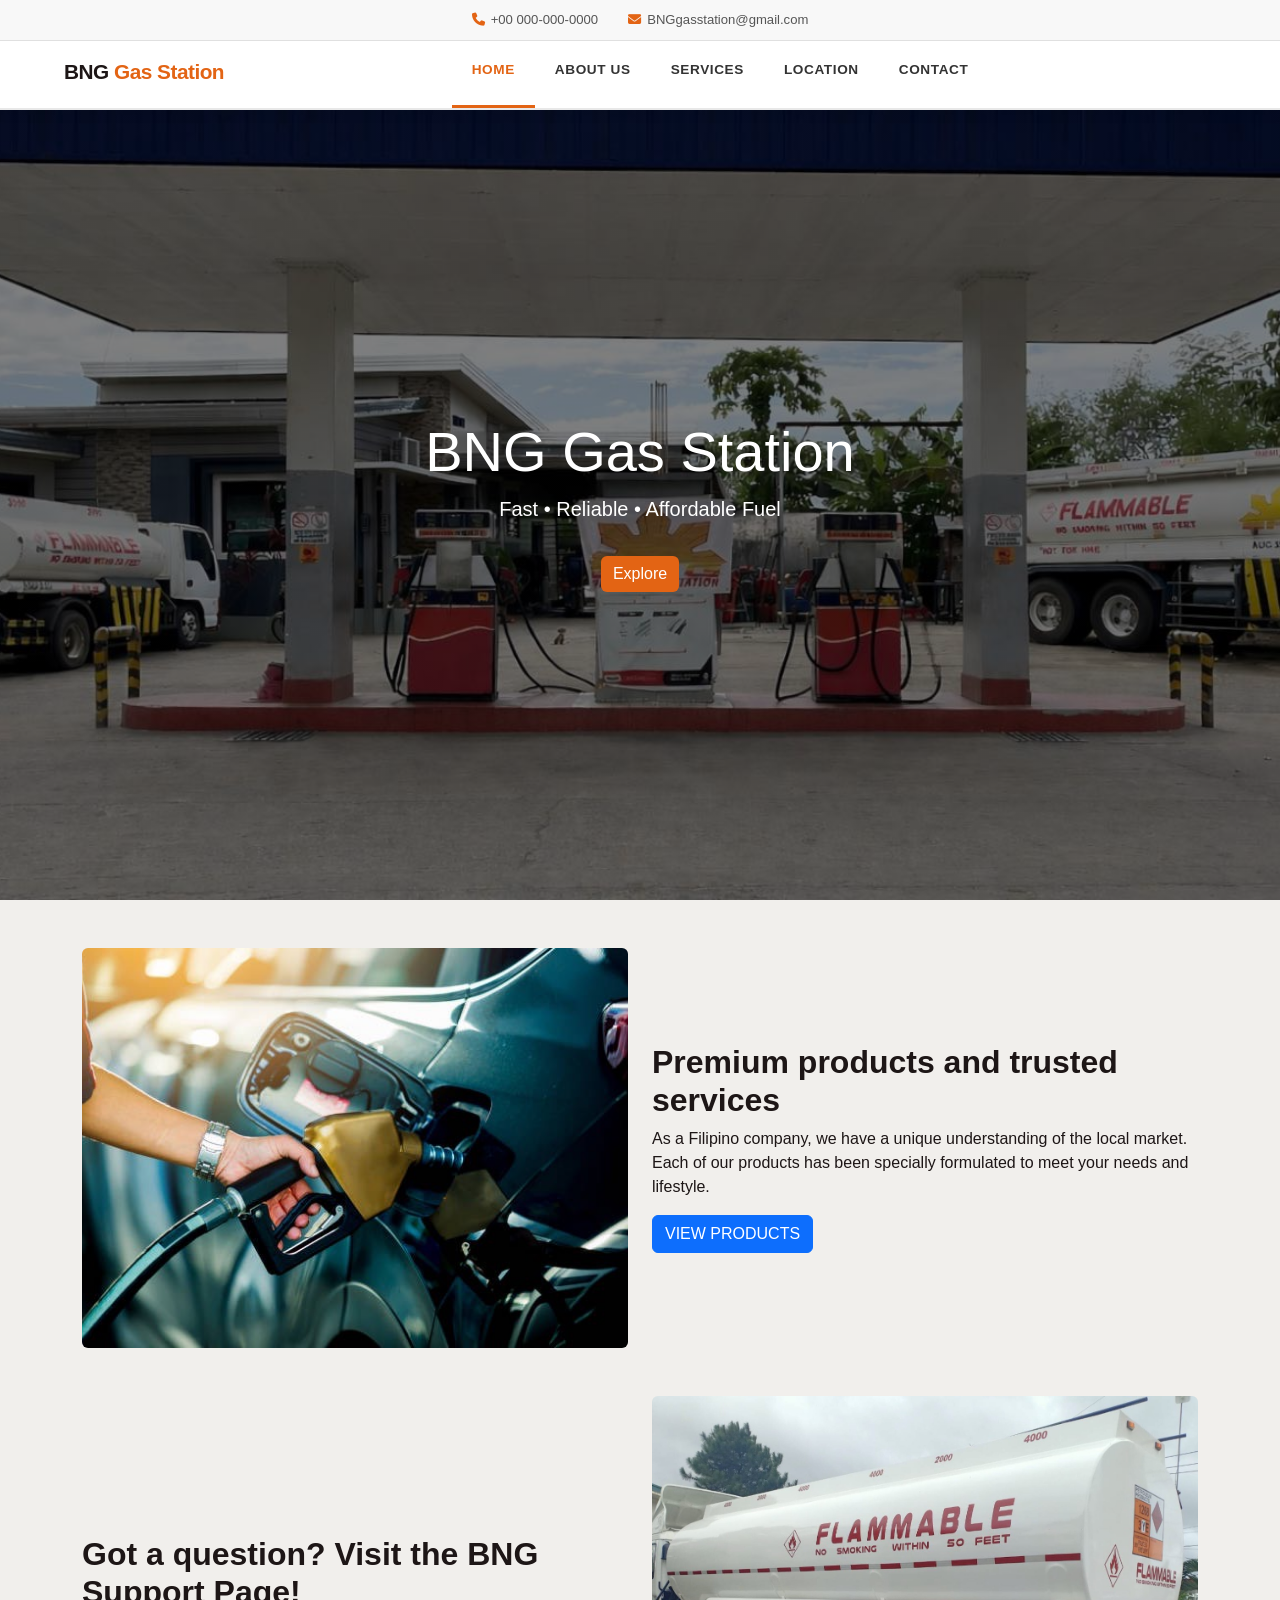
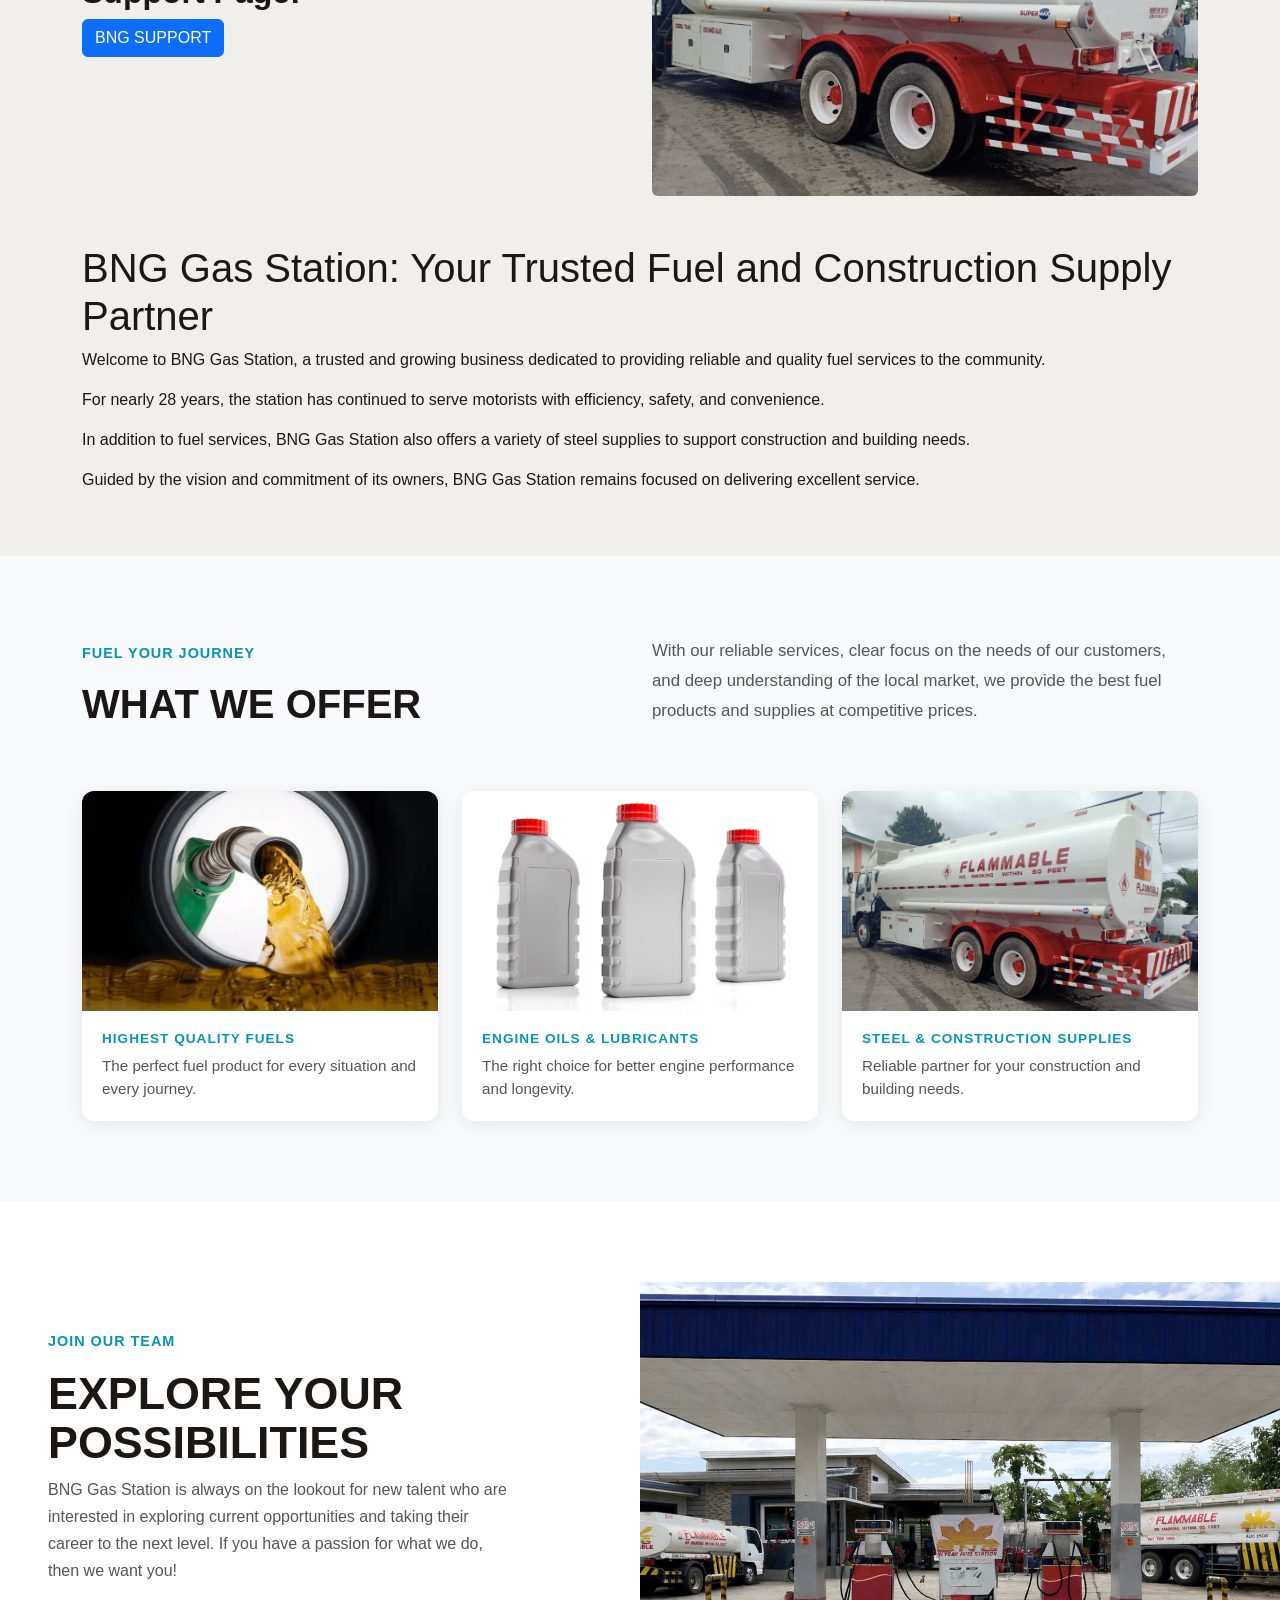
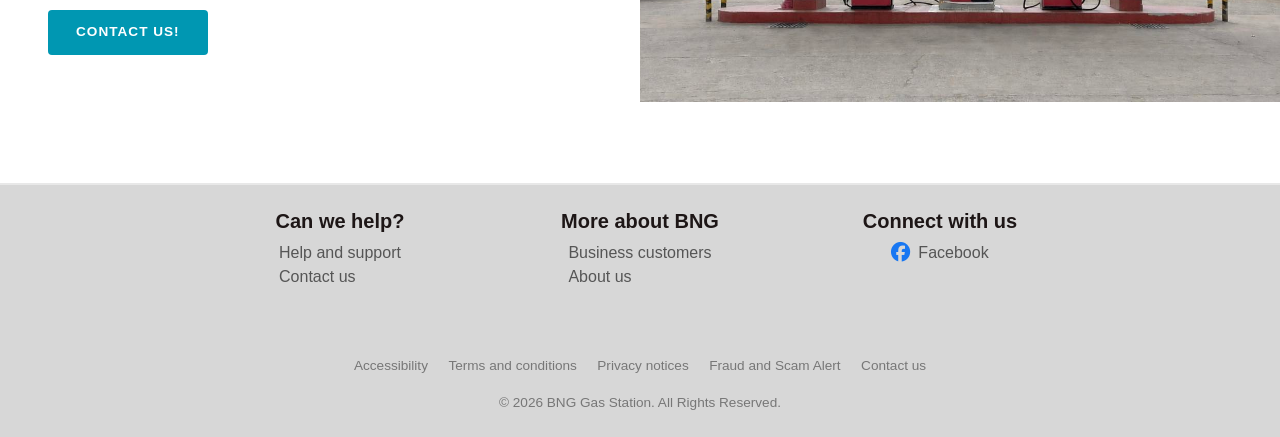
<file: index.html>
<!DOCTYPE html>
<html lang="en">
<head>
<meta charset="UTF-8">
<meta name="viewport" content="width=device-width, initial-scale=1">
<title>BNG Gas Station</title>
 
<link href="https://cdn.jsdelivr.net/npm/bootstrap@5.3.2/dist/css/bootstrap.min.css" rel="stylesheet">
<link rel="stylesheet" href="https://cdnjs.cloudflare.com/ajax/libs/font-awesome/6.5.0/css/all.min.css">
 
<style>
/* ================= GENERAL ================= */
body {
  background-color: #F1EFEC;
  font-family: 'Segoe UI', sans-serif;
  margin: 0;
  padding: 0;
  scroll-behavior: smooth;
  color: #1D1616;
}
 
/* ================= TOP BAR ================= */
.top-bar {
  background-color: #f8f8f8;
  border-bottom: 1px solid #e0e0e0;
  padding: 10px 0;
  font-size: 0.82rem;
  color: #555;
  position: fixed;
  top: 0;
  left: 0;
  width: 100%;
  z-index: 1100;
}
 
.top-bar a {
  color: #555;
  text-decoration: none;
}
 
.top-bar a:hover { color: #E36414; }
 
.top-bar-inner {
  display: flex;
  align-items: center;
  justify-content: center;
  gap: 30px;
  flex-wrap: wrap;
}
 
.top-bar-inner span,
.top-bar-inner a {
  display: inline-flex;
  align-items: center;
  gap: 6px;
}
 
.top-bar i { color: #E36414; }
 
/* ================= MAIN NAVBAR ================= */
.main-navbar {
  background-color: #ffffff;
  border-bottom: 2px solid #e8e8e8;
  box-shadow: 0 3px 12px rgba(0,0,0,0.08);
  position: fixed;
  top: 36px;
  left: 0;
  width: 100%;
  z-index: 1090;
}
 
.main-navbar .nav-container {
  display: flex;
  align-items: center;
  justify-content: space-between;
  min-height: 72px;
  max-width: 1200px;
  margin: 0 auto;
  padding: 0 24px;
}
 
.navbar-brand-custom {
  font-size: 1.3rem;
  font-weight: 800;
  color: #1D1616 !important;
  text-decoration: none;
  letter-spacing: -0.5px;
  white-space: nowrap;
  flex-shrink: 0;
}
 
.navbar-brand-custom span { color: #E36414; }
 
/* Nav links centered */
.main-nav {
  display: flex;
  align-items: center;
  justify-content: center;
  list-style: none;
  margin: 0;
  padding: 0;
  flex: 1;
  gap: 0;
}
 
.main-nav li a {
  display: block;
  padding: 24px 20px;
  font-size: 0.85rem;
  font-weight: 700;
  letter-spacing: 0.6px;
  text-transform: uppercase;
  color: #333;
  text-decoration: none;
  border-bottom: 3px solid transparent;
  transition: color 0.2s, border-color 0.2s;
}
 
.main-nav li a:hover,
.main-nav li a.active {
  color: #E36414;
  border-bottom-color: #E36414;
}
 
/* Mobile toggle */
.mobile-toggle {
  display: none;
  background: none;
  border: 1px solid #ccc;
  border-radius: 4px;
  font-size: 1.2rem;
  color: #333;
  cursor: pointer;
  padding: 6px 10px;
}
 
@media (max-width: 991px) {
  .top-bar-inner { gap: 14px; font-size: 0.75rem; }
  .mobile-toggle { display: block; }
  .main-nav {
    display: none;
    flex-direction: column;
    width: 100%;
    background: #fff;
    border-top: 1px solid #eee;
    padding: 8px 0;
  }
  .main-nav.open { display: flex; }
  .main-nav li a {
    padding: 12px 24px;
    border-bottom: none;
    border-left: 3px solid transparent;
    width: 100%;
  }
  .main-nav li a:hover,
  .main-nav li a.active {
    border-bottom: none;
    border-left-color: #E36414;
    background: #fff8f4;
  }
  .main-navbar .nav-container { flex-wrap: wrap; }
}
 
/* ================= HERO ================= */
.hero {
  height: 100vh;
  display: flex;
  align-items: center;
  text-align: center;
  color: white;
  background: linear-gradient(rgba(0,0,0,0.5), rgba(0,0,0,0.5)),
              url('images/2.jpg') no-repeat center/cover;
  padding-top: 110px;
}
 
/* ================= BUTTON ================= */
.btn-custom {
  background-color: #E36414;
  color: white;
  border: none;
}
.btn-custom:hover { background-color: #c94f0f; color: white; }
 
/* ================= IMAGE STYLE ================= */
.custom-img {
  width: 100%;
  height: 400px;
  object-fit: cover;
  border-radius: 10px;
}
 
/* ================= SCROLL ANIMATION ================= */
.scroll-animate {
  opacity: 0;
  transform: translateY(50px);
  transition: all 0.8s ease;
}
.scroll-animate.show { opacity: 1; transform: translateY(0); }
 
/* ================= WHAT WE OFFER ================= */
.what-we-offer { background: #f8f9fa; padding: 80px 0; }
.what-we-offer .section-tag {
  color: #0097b2;
  font-weight: 600;
  font-size: 0.9rem;
  text-transform: uppercase;
  letter-spacing: 1px;
}
.what-we-offer h2 { font-size: 2.5rem; font-weight: 800; color: #1D1616; }
 
.offer-card {
  background: #fff;
  border-radius: 12px;
  overflow: hidden;
  box-shadow: 0 4px 20px rgba(0,0,0,0.08);
  transition: transform 0.3s ease, box-shadow 0.3s ease;
  height: 100%;
}
.offer-card:hover { transform: translateY(-8px); box-shadow: 0 12px 32px rgba(0,0,0,0.15); }
.offer-card img { width: 100%; height: 220px; object-fit: cover; }
.offer-card-body { padding: 20px; }
.offer-card-body h5 {
  color: #0097b2;
  font-weight: 700;
  font-size: 0.85rem;
  text-transform: uppercase;
  letter-spacing: 1px;
  margin-bottom: 8px;
}
.offer-card-body p { color: #555; font-size: 0.95rem; margin: 0; }
 
/* ================= JOIN OUR TEAM ================= */
.join-team { background: #ffffff; padding: 80px 0; }
.join-team .section-tag {
  color: #0097b2;
  font-weight: 600;
  font-size: 0.9rem;
  text-transform: uppercase;
  letter-spacing: 1px;
}
.join-team h2 { font-size: 2.8rem; font-weight: 800; color: #1D1616; line-height: 1.1; }
.join-team p { color: #555; font-size: 1rem; line-height: 1.7; max-width: 460px; }
.btn-learn-more {
  display: inline-block;
  background: #0097b2;
  color: #fff;
  padding: 12px 28px;
  border-radius: 4px;
  text-decoration: none;
  font-weight: 600;
  font-size: 0.85rem;
  letter-spacing: 1px;
  text-transform: uppercase;
  transition: background 0.3s;
  margin-top: 10px;
}
.btn-learn-more:hover { background: #007a90; color: #fff; }
.join-team-img { width: 100%; height: 420px; object-fit: cover; object-position: top; }
 
/* ================= FOOTER ================= */
.footer-section {
  background-color: #D7D7D7;
  color: #1D1616;
  padding: 40px 0;
  border-top: 2px solid #e8e8e8;
}
.footer-section h5 { color: #1D1616; font-weight: 700; }
.footer-section a { color: #555; text-decoration: none; }
.footer-section a:hover { color: #E36414; }
.footer-bottom a { color: #777; font-size: 0.85rem; }
.footer-bottom a:hover { color: #E36414; }
.footer-section p.copyright { color: #777; font-size: 0.85rem; }
 
.facebook-link { display: inline-flex; align-items: center; gap: 8px; transition: color 0.3s; }
.facebook-link i { font-size: 1.2rem; color: #1877F2; }
.facebook-link:hover i { color: #4196ff; }
</style>
 
</head>
<body>
 
<!-- TOP BAR -->
<div class="top-bar">
  <div class="container">
    <div class="top-bar-inner">
      <a href="tel:+000000000"><i class="fa fa-phone"></i> +00 000-000-0000</a>
      <a href="mailto:BNGgasstation@gmail.com"><i class="fa fa-envelope"></i> BNGgasstation@gmail.com</a>

    </div>
  </div>
</div>
 
<!-- MAIN NAVBAR -->
<nav class="main-navbar">
  <div class="nav-container">
    <a class="navbar-brand-custom" href="index.html">BNG <span>Gas Station</span></a>
 
    <button class="mobile-toggle" id="mobileToggle" aria-label="Toggle menu">
      <i class="fa fa-bars"></i>
    </button>
 
    <ul class="main-nav" id="mainNav">
      <li><a href="index.html" class="active">Home</a></li>
      <li><a href="prices.html">About Us</a></li>
      <li><a href="services.html">Services</a></li>
      <li><a href="location.html">Location</a></li>
      <li><a href="contact.html">Contact</a></li>
    </ul>
  </div>
</nav>
 
<!-- HERO -->
<section class="hero" id="home">
  <div class="container">
    <h1 class="display-4">BNG Gas Station</h1>
    <p class="lead">Fast • Reliable • Affordable Fuel</p>
    <a href="#history" class="btn btn-custom mt-3">Explore</a>
  </div>
</section>
 
<!-- HISTORY -->
<section id="history" class="py-5">
  <div class="container">
 
    <div class="row align-items-center mb-5">
      <div class="col-md-6 mb-4 mb-md-0">
        <img src="images/1.jpg" class="img-fluid rounded custom-img scroll-animate">
      </div>
      <div class="col-md-6 scroll-animate">
        <h2 class="fw-bold">Premium products and trusted services</h2>
        <p>As a Filipino company, we have a unique understanding of the local market. Each of our products has been specially formulated to meet your needs and lifestyle.</p>
        <a href="services.html" class="btn btn-primary">VIEW PRODUCTS</a>
      </div>
    </div>
 
    <div class="row align-items-center mb-5">
      <div class="col-md-6 scroll-animate">
        <h2 class="fw-bold">Got a question? Visit the BNG Support Page!</h2>
        <a href="contact.html" class="btn btn-primary">BNG SUPPORT</a>
      </div>
      <div class="col-md-6 mt-4 mt-md-0">
        <img src="images/3.jpg" class="img-fluid rounded custom-img scroll-animate">
      </div>
    </div>
 
    <div class="scroll-animate">
      <h1>BNG Gas Station: Your Trusted Fuel and Construction Supply Partner</h1>
      <p>Welcome to BNG Gas Station, a trusted and growing business dedicated to providing reliable and quality fuel services to the community.</p>
      <p>For nearly 28 years, the station has continued to serve motorists with efficiency, safety, and convenience.</p>
      <p>In addition to fuel services, BNG Gas Station also offers a variety of steel supplies to support construction and building needs.</p>
      <p>Guided by the vision and commitment of its owners, BNG Gas Station remains focused on delivering excellent service.</p>
    </div>
 
  </div>
</section>
 
<!-- WHAT WE OFFER -->
<section class="what-we-offer">
  <div class="container">
    <div class="row align-items-center mb-5">
      <div class="col-md-6 scroll-animate">
        <p class="section-tag">Fuel Your Journey</p>
        <h2>WHAT WE OFFER</h2>
      </div>
      <div class="col-md-6 scroll-animate">
        <p style="color:#555; font-size:1.05rem; line-height:1.8;">With our reliable services, clear focus on the needs of our customers, and deep understanding of the local market, we provide the best fuel products and supplies at competitive prices.</p>
      </div>
    </div>
    <div class="row g-4">
      <div class="col-md-4 scroll-animate">
        <div class="offer-card">
          <img src="images/11.png" alt="Highest Quality Fuels">
          <div class="offer-card-body">
            <h5>Highest Quality Fuels</h5>
            <p>The perfect fuel product for every situation and every journey.</p>
          </div>
        </div>
      </div>
      <div class="col-md-4 scroll-animate">
        <div class="offer-card">
          <img src="images/7.avif" alt="Engine Oils">
          <div class="offer-card-body">
            <h5>Engine Oils &amp; Lubricants</h5>
            <p>The right choice for better engine performance and longevity.</p>
          </div>
        </div>
      </div>
      <div class="col-md-4 scroll-animate">
        <div class="offer-card">
          <img src="images/3.jpg" alt="Steel and Construction">
          <div class="offer-card-body">
            <h5>Steel &amp; Construction Supplies</h5>
            <p>Reliable partner for your construction and building needs.</p>
          </div>
        </div>
      </div>
    </div>
  </div>
</section>
 
<!-- JOIN OUR TEAM -->
<section class="join-team">
  <div class="container-fluid px-0">
    <div class="row align-items-center g-0">
      <div class="col-md-6 px-5 py-5 scroll-animate">
        <p class="section-tag">Join Our Team</p>
        <h2>EXPLORE YOUR<br>POSSIBILITIES</h2>
        <p>BNG Gas Station is always on the lookout for new talent who are interested in exploring current opportunities and taking their career to the next level. If you have a passion for what we do, then we want you!</p>
        <a href="contact.html" class="btn-learn-more">CONTACT US!</a>
      </div>
      <div class="col-md-6 scroll-animate">
        <img src="images/2.jpg" alt="Join BNG Gas Station Team" class="join-team-img">
      </div>
    </div>
  </div>
</section>
 
<!-- FOOTER -->
<footer class="footer-section py-4">
  <div class="container" style="max-width:900px;">
    <div class="row justify-content-center text-center">
      <div class="col-md-3 col-6 mb-4 mx-auto">
        <h5>Can we help?</h5>
        <ul class="list-unstyled d-inline-block text-start">
          <li><a href="services.html">Help and support</a></li>
          <li><a href="contact.html">Contact us</a></li>
        </ul>
      </div>
      <div class="col-md-3 col-6 mb-4 mx-auto">
        <h5>More about BNG</h5>
        <ul class="list-unstyled d-inline-block text-start">
          <li><a href="#">Business customers</a></li>
          <li><a href="prices.html">About us</a></li>

        </ul>
      </div>
      <div class="col-md-3 col-6 mb-4 mx-auto">
        <h5>Connect with us</h5>
        <ul class="list-unstyled d-inline-block text-start">
          <li>
            <a href="https://www.facebook.com/YOUR_PAGE_HERE" target="_blank" class="facebook-link">
              <i class="fa-brands fa-facebook"></i> Facebook
            </a>
          </li>
        </ul>
      </div>
    </div>
    <div class="footer-bottom text-center mt-4">
      <a href="#" class="mx-2">Accessibility</a>
      <a href="#" class="mx-2">Terms and conditions</a>
      <a href="#" class="mx-2">Privacy notices</a>
      <a href="#" class="mx-2">Fraud and Scam Alert</a>
      <a href="contact.html" class="mx-2">Contact us</a>
    </div>
    <p class="text-center mt-3 mb-0 copyright">© 2026 BNG Gas Station. All Rights Reserved.</p>
  </div>
</footer>
 
<script>
  document.getElementById('mobileToggle').addEventListener('click', function () {
    document.getElementById('mainNav').classList.toggle('open');
    const icon = this.querySelector('i');
    icon.classList.toggle('fa-bars');
    icon.classList.toggle('fa-times');
  });
 
  const elements = document.querySelectorAll('.scroll-animate');
  function showOnScroll() {
    elements.forEach(el => {
      if (el.getBoundingClientRect().top < window.innerHeight - 100) {
        el.classList.add('show');
      }
    });
  }
  window.addEventListener('scroll', showOnScroll);
  window.addEventListener('load', showOnScroll);
</script>
<script src="https://cdn.jsdelivr.net/npm/bootstrap@5.3.2/dist/js/bootstrap.bundle.min.js"></script>
</body>
</html>
</file>
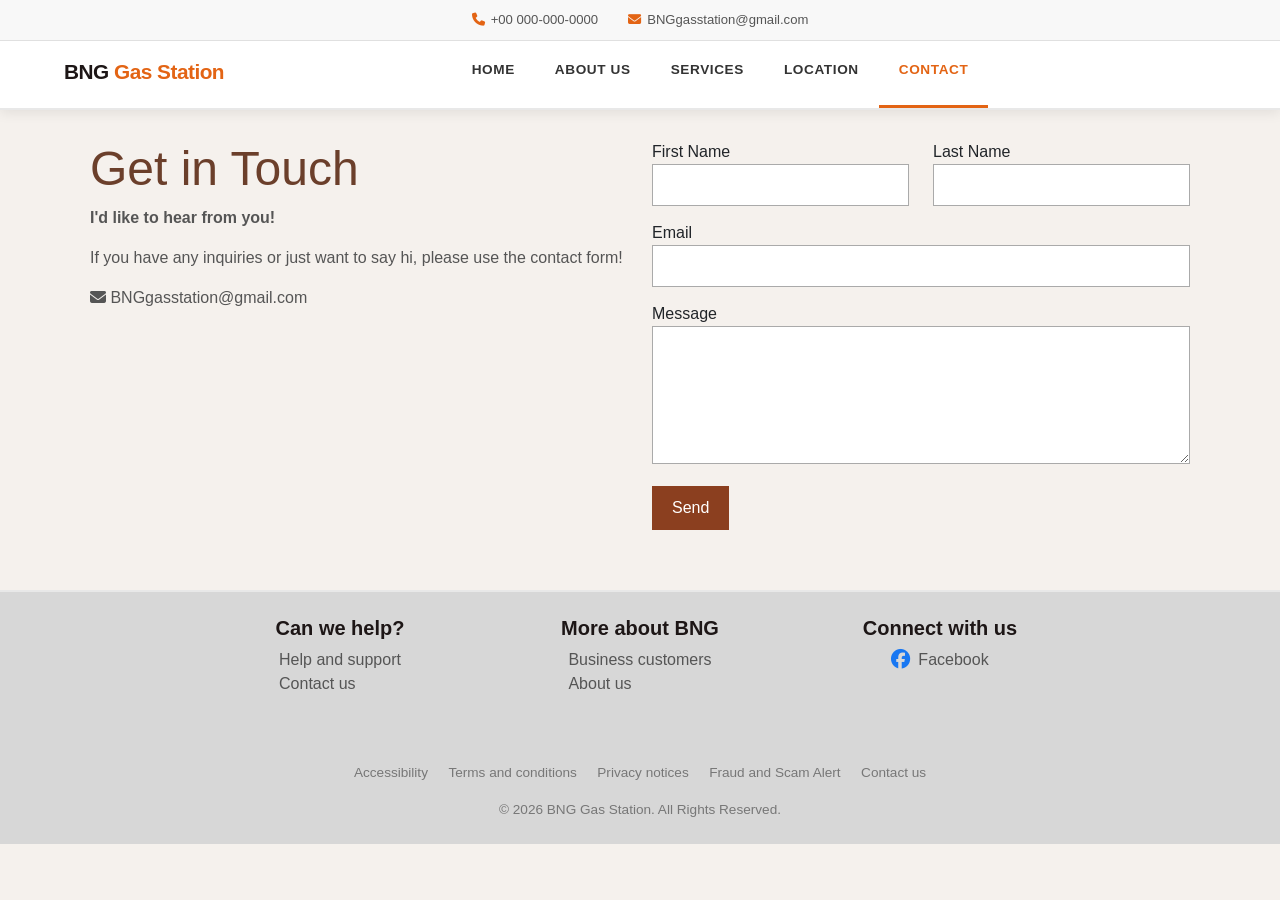
<file: contact.html>
<!DOCTYPE html>
<html lang="en">
<head>
  <meta charset="UTF-8">
  <meta name="viewport" content="width=device-width, initial-scale=1.0">
  <title>Contact Us - BNG</title>
 
  <link href="https://cdn.jsdelivr.net/npm/bootstrap@5.3.2/dist/css/bootstrap.min.css" rel="stylesheet">
  <link rel="stylesheet" href="https://cdnjs.cloudflare.com/ajax/libs/font-awesome/6.5.0/css/all.min.css">
 
  <style>
    body {
      background: #f5f1ed;
      font-family: Arial, sans-serif;
    }
 
    /* ================= TOP BAR ================= */
    .top-bar {
      background-color: #f8f8f8;
      border-bottom: 1px solid #e0e0e0;
      padding: 10px 0;
      font-size: 0.82rem;
      color: #555;
      position: fixed;
      top: 0; left: 0;
      width: 100%;
      z-index: 1100;
    }
    .top-bar a { color: #555; text-decoration: none; }
    .top-bar a:hover { color: #E36414; }
    .top-bar-inner {
      display: flex;
      align-items: center;
      justify-content: center;
      gap: 30px;
      flex-wrap: wrap;
    }
    .top-bar-inner span,
    .top-bar-inner a { display: inline-flex; align-items: center; gap: 6px; }
    .top-bar i { color: #E36414; }
 
    /* ================= MAIN NAVBAR ================= */
    .main-navbar {
      background-color: #ffffff;
      border-bottom: 2px solid #e8e8e8;
      box-shadow: 0 3px 12px rgba(0,0,0,0.08);
      position: fixed;
      top: 36px; left: 0;
      width: 100%;
      z-index: 1090;
    }
    .main-navbar .nav-container {
      display: flex;
      align-items: center;
      justify-content: space-between;
      min-height: 72px;
      max-width: 1200px;
      margin: 0 auto;
      padding: 0 24px;
    }
    .navbar-brand-custom {
      font-size: 1.3rem;
      font-weight: 800;
      color: #1D1616 !important;
      text-decoration: none;
      letter-spacing: -0.5px;
      white-space: nowrap;
      flex-shrink: 0;
    }
    .navbar-brand-custom span { color: #E36414; }
    .main-nav {
      display: flex;
      align-items: center;
      justify-content: center;
      list-style: none;
      margin: 0; padding: 0;
      flex: 1; gap: 0;
    }
    .main-nav li a {
      display: block;
      padding: 24px 20px;
      font-size: 0.85rem;
      font-weight: 700;
      letter-spacing: 0.6px;
      text-transform: uppercase;
      color: #333;
      text-decoration: none;
      border-bottom: 3px solid transparent;
      transition: color 0.2s, border-color 0.2s;
    }
    .main-nav li a:hover,
    .main-nav li a.active { color: #E36414; border-bottom-color: #E36414; }
    .mobile-toggle {
      display: none;
      background: none;
      border: 1px solid #ccc;
      border-radius: 4px;
      font-size: 1.2rem;
      color: #333;
      cursor: pointer;
      padding: 6px 10px;
    }
    @media (max-width: 991px) {
      .top-bar-inner { gap: 14px; font-size: 0.75rem; }
      .mobile-toggle { display: block; }
      .main-nav {
        display: none;
        flex-direction: column;
        width: 100%;
        background: #fff;
        border-top: 1px solid #eee;
        padding: 8px 0;
      }
      .main-nav.open { display: flex; }
      .main-nav li a {
        padding: 12px 24px;
        border-bottom: none;
        border-left: 3px solid transparent;
        width: 100%;
      }
      .main-nav li a:hover,
      .main-nav li a.active { border-bottom: none; border-left-color: #E36414; background: #fff8f4; }
      .main-navbar .nav-container { flex-wrap: wrap; }
    }
 
    .contact-section {
      padding: 140px 20px 60px;
    }
    .contact-title {
      font-size: 48px;
      color: #6b3f2b;
      font-weight: 500;
    }
    .contact-left p { color: #555; }
 
    input, textarea {
      width: 100%;
      border: 1px solid #aaa;
      padding: 8px;
      margin-bottom: 15px;
    }
    .btn-send {
      background: #8b3f1f;
      color: white;
      border: none;
      padding: 10px 20px;
      cursor: pointer;
    }
    .btn-send:hover { background: #6a2f15; }
 
    /* ================= FOOTER ================= */
    .footer-section {
      background-color: #D7D7D7;
      color: #1D1616;
      padding: 40px 0;
      border-top: 2px solid #e8e8e8;
    }
    .footer-section h5 { color: #1D1616; font-weight: 700; }
    .footer-section a { color: #555; text-decoration: none; }
    .footer-section a:hover { color: #E36414; }
    .footer-bottom a { color: #777; font-size: 0.85rem; }
    .footer-bottom a:hover { color: #E36414; }
    .footer-section p.copyright { color: #777; font-size: 0.85rem; }
    .facebook-link { display: inline-flex; align-items: center; gap: 8px; transition: color 0.3s; }
    .facebook-link i { font-size: 1.2rem; color: #1877F2; }
    .facebook-link:hover i { color: #4196ff; }
  </style>
</head>
<body>
 
<!-- TOP BAR -->
<div class="top-bar">
  <div class="container">
    <div class="top-bar-inner">
      <a href="tel:+000000000"><i class="fa fa-phone"></i> +00 000-000-0000</a>
      <a href="mailto:BNGgasstation@gmail.com"><i class="fa fa-envelope"></i> BNGgasstation@gmail.com</a>

    </div>
  </div>
</div>
 
<!-- MAIN NAVBAR -->
<nav class="main-navbar">
  <div class="nav-container">
    <a class="navbar-brand-custom" href="index.html">BNG <span>Gas Station</span></a>
    <button class="mobile-toggle" id="mobileToggle" aria-label="Toggle menu">
      <i class="fa fa-bars"></i>
    </button>
    <ul class="main-nav" id="mainNav">
      <li><a href="index.html">Home</a></li>
      <li><a href="prices.html">About Us</a></li>
      <li><a href="services.html">Services</a></li>
      <li><a href="location.html">Location</a></li>
      <li><a href="contact.html" class="active">Contact</a></li>
    </ul>
  </div>
</nav>
 
<section class="contact-section container">
  <div class="row">
    <div class="col-md-6 contact-left">
      <h1 class="contact-title">Get in Touch</h1>
      <p><strong>I'd like to hear from you!</strong></p>
      <p>If you have any inquiries or just want to say hi, please use the contact form!</p>
      <p><i class="fa fa-envelope"></i> BNGgasstation@gmail.com</p>
    </div>
    <div class="col-md-6">
      <form action="https://formsubmit.co/zzjohnlloyd30@gmail.com" method="POST"
            onsubmit="setTimeout(() => { window.location.href='thankyou.html'; }, 500);">
        <div class="row">
          <div class="col-md-6">
            <label>First Name</label>
            <input type="text" name="First Name" required>
          </div>
          <div class="col-md-6">
            <label>Last Name</label>
            <input type="text" name="Last Name" required>
          </div>
        </div>
        <label>Email</label>
        <input type="email" name="Email" required>
        <label>Message</label>
        <textarea name="Message" rows="5" required></textarea>
        <input type="hidden" name="_captcha" value="false">
        <input type="hidden" name="_subject" value="New Contact Form Message">
        <input type="hidden" name="_next" value="thankyou.html">
        <button type="submit" class="btn-send">Send</button>
      </form>
    </div>
  </div>
</section>
 
<!-- FOOTER -->
<footer class="footer-section py-4">
  <div class="container" style="max-width:900px;">
    <div class="row justify-content-center text-center">
      <div class="col-md-3 col-6 mb-4 mx-auto">
        <h5>Can we help?</h5>
        <ul class="list-unstyled d-inline-block text-start">
          <li><a href="services.html">Help and support</a></li>
          <li><a href="contact.html">Contact us</a></li>
        </ul>
      </div>
      <div class="col-md-3 col-6 mb-4 mx-auto">
        <h5>More about BNG</h5>
        <ul class="list-unstyled d-inline-block text-start">
          <li><a href="#">Business customers</a></li>
          <li><a href="prices.html">About us</a></li>

        </ul>
      </div>
      <div class="col-md-3 col-6 mb-4 mx-auto">
        <h5>Connect with us</h5>
        <ul class="list-unstyled d-inline-block text-start">
          <li>
            <a href="https://www.facebook.com/YOUR_PAGE_HERE" target="_blank" class="facebook-link">
              <i class="fa-brands fa-facebook"></i> Facebook
            </a>
          </li>
        </ul>
      </div>
    </div>
    <div class="footer-bottom text-center mt-4">
      <a href="#" class="mx-2">Accessibility</a>
      <a href="#" class="mx-2">Terms and conditions</a>
      <a href="#" class="mx-2">Privacy notices</a>
      <a href="#" class="mx-2">Fraud and Scam Alert</a>
      <a href="contact.html" class="mx-2">Contact us</a>
    </div>
    <p class="text-center mt-3 mb-0 copyright">© 2026 BNG Gas Station. All Rights Reserved.</p>
  </div>
</footer>
 
<script src="https://cdn.jsdelivr.net/npm/bootstrap@5.3.2/dist/js/bootstrap.bundle.min.js"></script>
<script>
  document.getElementById('mobileToggle').addEventListener('click', function () {
    document.getElementById('mainNav').classList.toggle('open');
    const icon = this.querySelector('i');
    icon.classList.toggle('fa-bars');
    icon.classList.toggle('fa-times');
  });
</script>
</body>
</html>
</file>
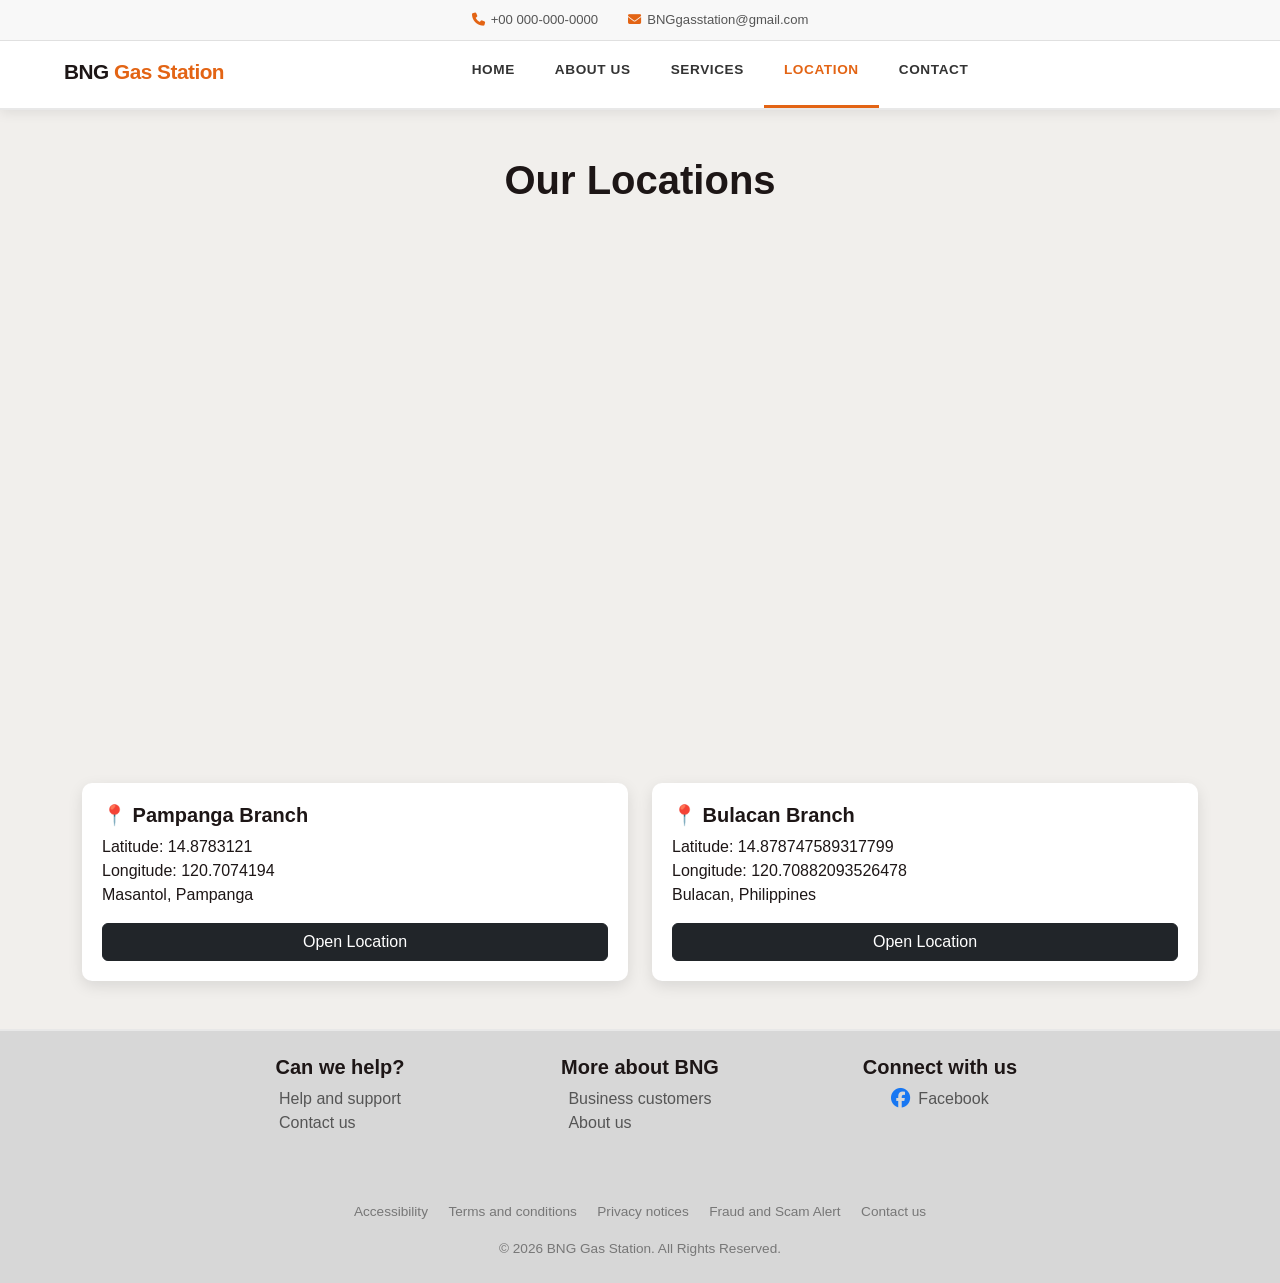
<file: location.html>
<!DOCTYPE html>
<html lang="en">
<head>
<meta charset="UTF-8">
<meta name="viewport" content="width=device-width, initial-scale=1">
<title>BNG Gas Station - Location</title>

<link href="https://cdn.jsdelivr.net/npm/bootstrap@5.3.2/dist/css/bootstrap.min.css" rel="stylesheet">
<link rel="stylesheet" href="https://cdnjs.cloudflare.com/ajax/libs/font-awesome/6.5.0/css/all.min.css">

<style>
/* ================= GENERAL ================= */
body {
  background-color: #F1EFEC;
  font-family: 'Segoe UI', sans-serif;
  margin: 0;
  padding: 0;
  color: #1D1616;
}

/* ================= TOP BAR ================= */
.top-bar {
  background-color: #f8f8f8;
  border-bottom: 1px solid #e0e0e0;
  padding: 10px 0;
  font-size: 0.82rem;
  color: #555;
  position: fixed;
  top: 0;
  left: 0;
  width: 100%;
  z-index: 1100;
}

.top-bar a {
  color: #555;
  text-decoration: none;
}

.top-bar a:hover { color: #E36414; }

.top-bar-inner {
  display: flex;
  align-items: center;
  justify-content: center;
  gap: 30px;
  flex-wrap: wrap;
}

.top-bar-inner span,
.top-bar-inner a {
  display: inline-flex;
  align-items: center;
  gap: 6px;
}

.top-bar i { color: #E36414; }

/* ================= MAIN NAVBAR ================= */
.main-navbar {
  background-color: #ffffff;
  border-bottom: 2px solid #e8e8e8;
  box-shadow: 0 3px 12px rgba(0,0,0,0.08);
  position: fixed;
  top: 36px;
  left: 0;
  width: 100%;
  z-index: 1090;
}

.main-navbar .nav-container {
  display: flex;
  align-items: center;
  justify-content: space-between;
  min-height: 72px;
  max-width: 1200px;
  margin: 0 auto;
  padding: 0 24px;
}

.navbar-brand-custom {
  font-size: 1.3rem;
  font-weight: 800;
  color: #1D1616 !important;
  text-decoration: none;
  letter-spacing: -0.5px;
  white-space: nowrap;
  flex-shrink: 0;
}

.navbar-brand-custom span { color: #E36414; }

/* Nav links centered */
.main-nav {
  display: flex;
  align-items: center;
  justify-content: center;
  list-style: none;
  margin: 0;
  padding: 0;
  flex: 1;
  gap: 0;
}

.main-nav li a {
  display: block;
  padding: 24px 20px;
  font-size: 0.85rem;
  font-weight: 700;
  letter-spacing: 0.6px;
  text-transform: uppercase;
  color: #333;
  text-decoration: none;
  border-bottom: 3px solid transparent;
  transition: color 0.2s, border-color 0.2s;
}

.main-nav li a:hover,
.main-nav li a.active {
  color: #E36414;
  border-bottom-color: #E36414;
}

/* Mobile toggle */
.mobile-toggle {
  display: none;
  background: none;
  border: 1px solid #ccc;
  border-radius: 4px;
  font-size: 1.2rem;
  color: #333;
  cursor: pointer;
  padding: 6px 10px;
}

@media (max-width: 991px) {
  .top-bar-inner { gap: 14px; font-size: 0.75rem; }
  .mobile-toggle { display: block; }
  .main-nav {
    display: none;
    flex-direction: column;
    width: 100%;
    background: #fff;
    border-top: 1px solid #eee;
    padding: 8px 0;
  }
  .main-nav.open { display: flex; }
  .main-nav li a {
    padding: 12px 24px;
    border-bottom: none;
    border-left: 3px solid transparent;
    width: 100%;
  }
  .main-nav li a:hover,
  .main-nav li a.active {
    border-bottom: none;
    border-left-color: #E36414;
    background: #fff8f4;
  }
  .main-navbar .nav-container { flex-wrap: wrap; }
}

/* ================= LOCATION CONTENT ================= */
.map-box iframe {
  width: 100%;
  height: 500px;
  border: 0;
  border-radius: 10px;
}

.card-box {
  background: white;
  padding: 20px;
  border-radius: 10px;
  box-shadow: 0 5px 15px rgba(0,0,0,0.1);
}

/* ================= FOOTER ================= */
.footer-section {
  background-color: #D7D7D7;
  color: #1D1616;
  padding: 40px 0;
  border-top: 2px solid #e8e8e8;
}
.footer-section h5 { color: #1D1616; font-weight: 700; }
.footer-section a { color: #555; text-decoration: none; }
.footer-section a:hover { color: #E36414; }
.footer-bottom a { color: #777; font-size: 0.85rem; }
.footer-bottom a:hover { color: #E36414; }
.footer-section p.copyright { color: #777; font-size: 0.85rem; }

.facebook-link { display: inline-flex; align-items: center; gap: 8px; transition: color 0.3s; }
.facebook-link i { font-size: 1.2rem; color: #1877F2; }
.facebook-link:hover i { color: #4196ff; }
</style>
</head>
<body>

<!-- TOP BAR -->
<div class="top-bar">
  <div class="container">
    <div class="top-bar-inner">
      <a href="tel:+000000000"><i class="fa fa-phone"></i> +00 000-000-0000</a>
      <a href="mailto:BNGgasstation@gmail.com"><i class="fa fa-envelope"></i> BNGgasstation@gmail.com</a>
    </div>
  </div>
</div>

<!-- MAIN NAVBAR -->
<nav class="main-navbar">
  <div class="nav-container">
    <a class="navbar-brand-custom" href="index.html">BNG <span>Gas Station</span></a>

    <button class="mobile-toggle" id="mobileToggle" aria-label="Toggle menu">
      <i class="fa fa-bars"></i>
    </button>

    <ul class="main-nav" id="mainNav">
      <li><a href="index.html">Home</a></li>
      <li><a href="prices.html">About Us</a></li>
      <li><a href="services.html">Services</a></li>
      <li><a href="location.html" class="active">Location</a></li>
      <li><a href="contact.html">Contact</a></li>
    </ul>
  </div>
</nav>

<!-- LOCATION -->
<section class="py-5" style="margin-top: 108px;">
  <div class="container">
    <h1 class="text-center fw-bold mb-4">Our Locations</h1>

    <!-- MAP -->
    <div class="map-box mb-5">
      <iframe
        src="https://maps.google.com/maps?q=14.87855,120.70812&z=17&output=embed">
      </iframe>
    </div>

    <!-- LOCATION INFO -->
    <div class="row g-4">

      <!-- PAMPANGA -->
      <div class="col-md-6">
        <div class="card-box">
          <h5 class="fw-bold">📍 Pampanga Branch</h5>
          <p>
            Latitude: 14.8783121<br>
            Longitude: 120.7074194<br>
            Masantol, Pampanga
          </p>
          <a href="https://maps.google.com/?q=14.8783121,120.7074194" target="_blank" class="btn btn-dark w-100">
            Open Location
          </a>
        </div>
      </div>

      <!-- BULACAN -->
      <div class="col-md-6">
        <div class="card-box">
          <h5 class="fw-bold">📍 Bulacan Branch</h5>
          <p>
            Latitude: 14.878747589317799<br>
            Longitude: 120.70882093526478<br>
            Bulacan, Philippines
          </p>
          <a href="https://maps.google.com/?q=14.878747589317799,120.70882093526478" target="_blank" class="btn btn-dark w-100">
            Open Location
          </a>
        </div>
      </div>

    </div>
  </div>
</section>

<!-- FOOTER -->
<footer class="footer-section py-4">
  <div class="container" style="max-width:900px;">
    <div class="row justify-content-center text-center">

      <div class="col-md-3 col-6 mb-4 mx-auto">
        <h5>Can we help?</h5>
        <ul class="list-unstyled d-inline-block text-start">
          <li><a href="services.html">Help and support</a></li>
          <li><a href="contact.html">Contact us</a></li>
        </ul>
      </div>

      <div class="col-md-3 col-6 mb-4 mx-auto">
        <h5>More about BNG</h5>
        <ul class="list-unstyled d-inline-block text-start">
          <li><a href="#">Business customers</a></li>
          <li><a href="prices.html">About us</a></li>
        </ul>
      </div>

      <div class="col-md-3 col-6 mb-4 mx-auto">
        <h5>Connect with us</h5>
        <ul class="list-unstyled d-inline-block text-start">
          <li>
            <a href="https://www.facebook.com/YOUR_PAGE_HERE" target="_blank" class="facebook-link">
              <i class="fa-brands fa-facebook"></i> Facebook
            </a>
          </li>
        </ul>
      </div>

    </div>

    <div class="footer-bottom text-center mt-4">
      <a href="#" class="mx-2">Accessibility</a>
      <a href="#" class="mx-2">Terms and conditions</a>
      <a href="#" class="mx-2">Privacy notices</a>
      <a href="#" class="mx-2">Fraud and Scam Alert</a>
      <a href="contact.html" class="mx-2">Contact us</a>
    </div>

    <p class="text-center mt-3 mb-0 copyright">© 2026 BNG Gas Station. All Rights Reserved.</p>
  </div>
</footer>

<script>
  document.getElementById('mobileToggle').addEventListener('click', function () {
    document.getElementById('mainNav').classList.toggle('open');
    const icon = this.querySelector('i');
    icon.classList.toggle('fa-bars');
    icon.classList.toggle('fa-times');
  });
</script>
<script src="https://cdn.jsdelivr.net/npm/bootstrap@5.3.2/dist/js/bootstrap.bundle.min.js"></script>
</body>
</html>
</file>
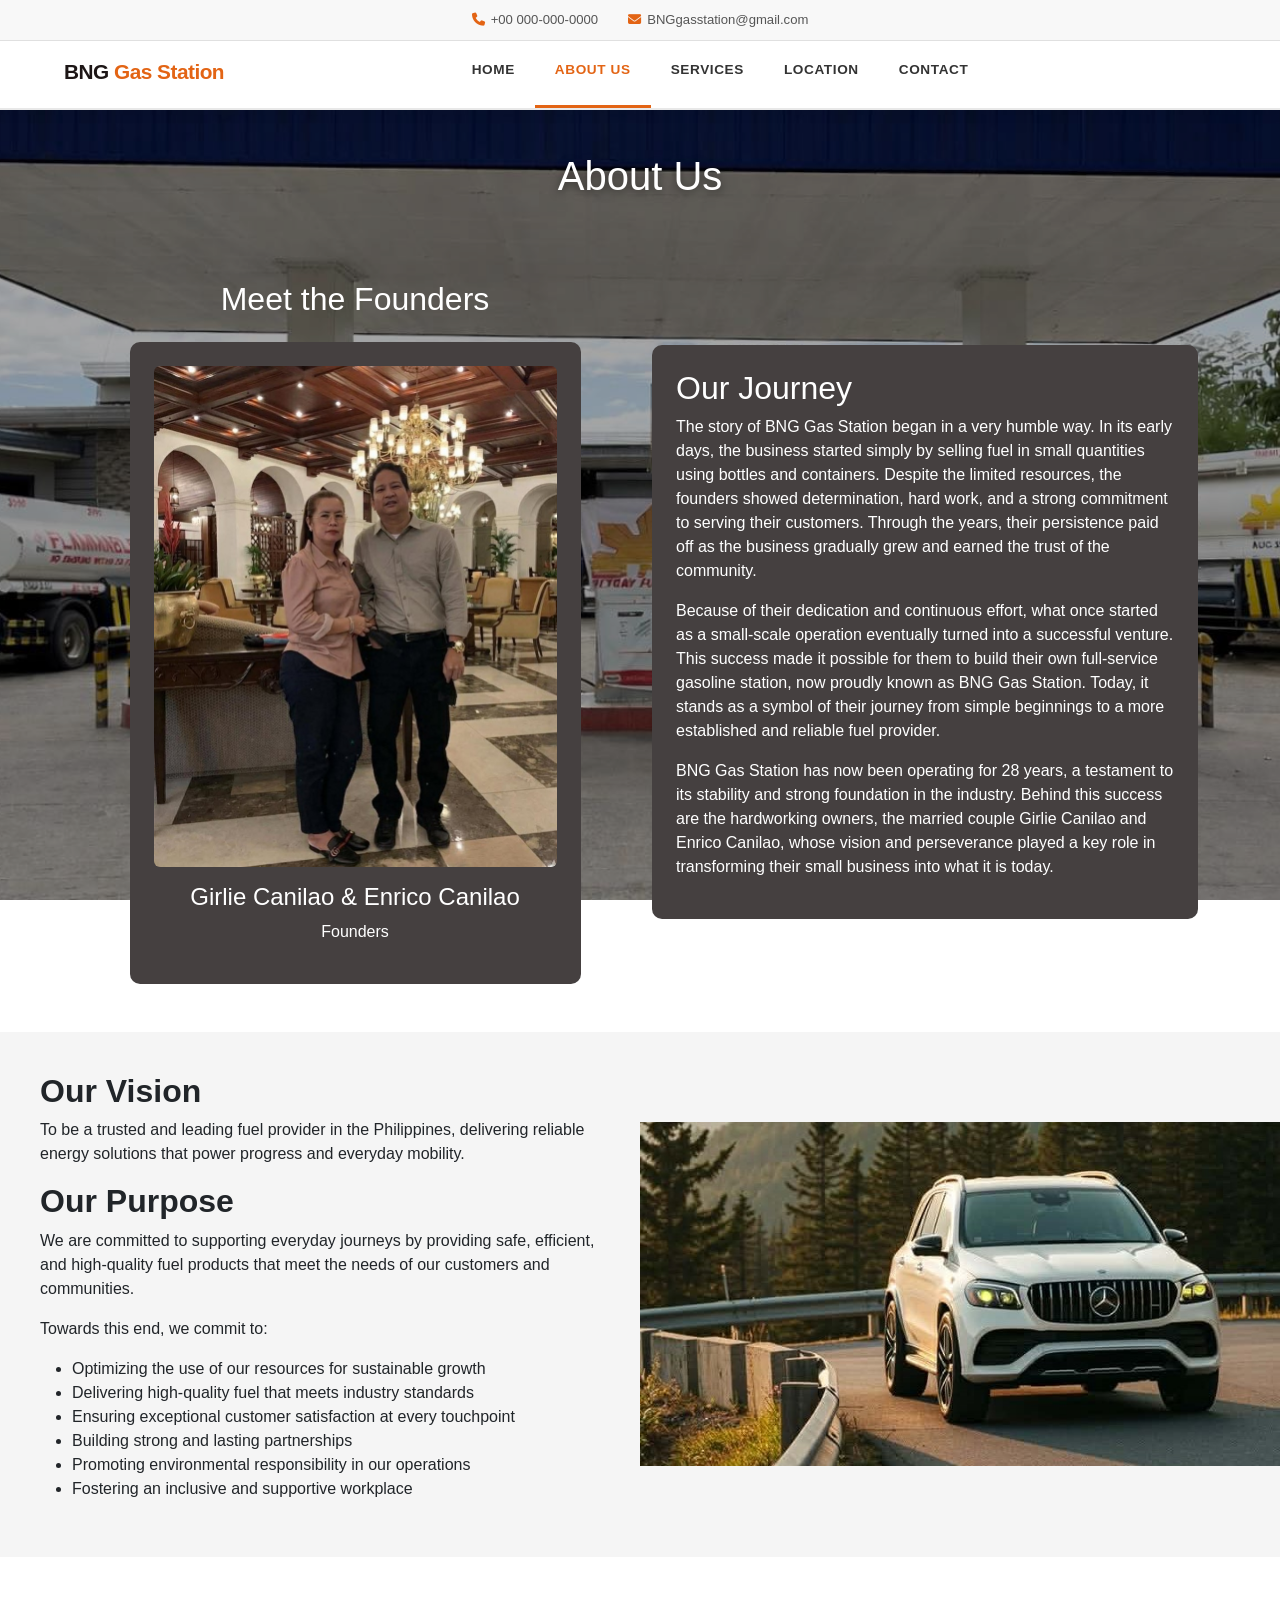
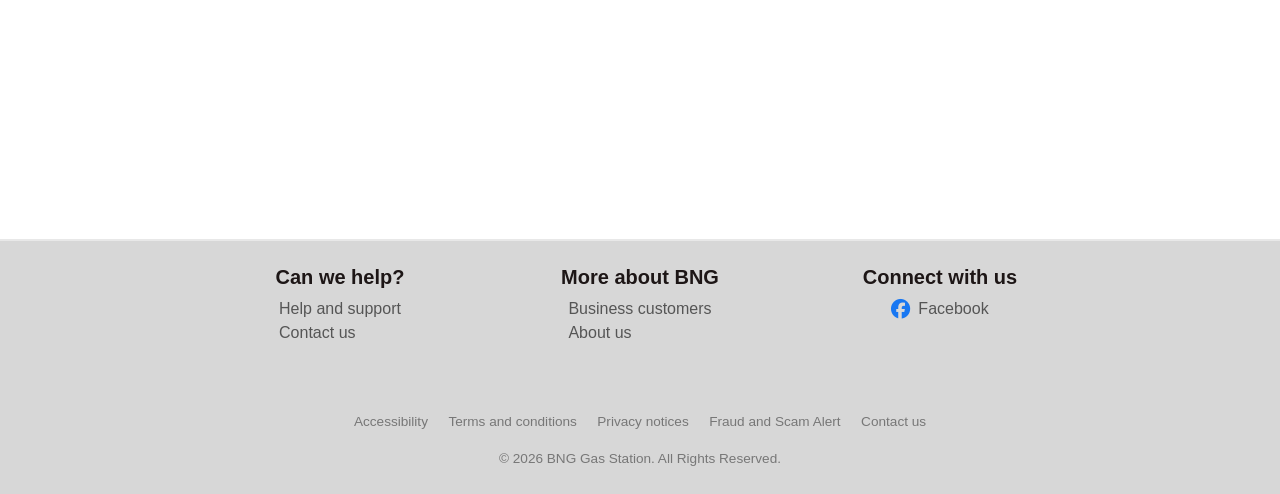
<file: prices.html>
<!DOCTYPE html>
<html lang="en">
<head>
<meta charset="UTF-8">
<meta name="viewport" content="width=device-width, initial-scale=1">
<title>BNG Gas Station - About Us</title>
 
<link href="https://cdn.jsdelivr.net/npm/bootstrap@5.3.2/dist/css/bootstrap.min.css" rel="stylesheet">
<link rel="stylesheet" href="https://cdnjs.cloudflare.com/ajax/libs/font-awesome/6.5.0/css/all.min.css">
 
<style>
body {
  background: url("images/2.jpg") no-repeat center center fixed;
  background-size: cover;
  font-family: 'Segoe UI', sans-serif;
}
body::before {
  content: "";
  position: fixed;
  top: 0; left: 0;
  width: 100%; height: 100%;
  background: rgba(0,0,0,0.35);
  z-index: -1;
}
 
/* ================= TOP BAR ================= */
.top-bar {
  background-color: #f8f8f8;
  border-bottom: 1px solid #e0e0e0;
  padding: 10px 0;
  font-size: 0.82rem;
  color: #555;
  position: fixed;
  top: 0; left: 0;
  width: 100%;
  z-index: 1100;
}
.top-bar a { color: #555; text-decoration: none; }
.top-bar a:hover { color: #E36414; }
.top-bar-inner {
  display: flex;
  align-items: center;
  justify-content: center;
  gap: 30px;
  flex-wrap: wrap;
}
.top-bar-inner span,
.top-bar-inner a { display: inline-flex; align-items: center; gap: 6px; }
.top-bar i { color: #E36414; }
 
/* ================= MAIN NAVBAR ================= */
.main-navbar {
  background-color: #ffffff;
  border-bottom: 2px solid #e8e8e8;
  box-shadow: 0 3px 12px rgba(0,0,0,0.08);
  position: fixed;
  top: 36px; left: 0;
  width: 100%;
  z-index: 1090;
}
.main-navbar .nav-container {
  display: flex;
  align-items: center;
  justify-content: space-between;
  min-height: 72px;
  max-width: 1200px;
  margin: 0 auto;
  padding: 0 24px;
}
.navbar-brand-custom {
  font-size: 1.3rem;
  font-weight: 800;
  color: #1D1616 !important;
  text-decoration: none;
  letter-spacing: -0.5px;
  white-space: nowrap;
  flex-shrink: 0;
}
.navbar-brand-custom span { color: #E36414; }
.main-nav {
  display: flex;
  align-items: center;
  justify-content: center;
  list-style: none;
  margin: 0; padding: 0;
  flex: 1; gap: 0;
}
.main-nav li a {
  display: block;
  padding: 24px 20px;
  font-size: 0.85rem;
  font-weight: 700;
  letter-spacing: 0.6px;
  text-transform: uppercase;
  color: #333;
  text-decoration: none;
  border-bottom: 3px solid transparent;
  transition: color 0.2s, border-color 0.2s;
}
.main-nav li a:hover,
.main-nav li a.active { color: #E36414; border-bottom-color: #E36414; }
.mobile-toggle {
  display: none;
  background: none;
  border: 1px solid #ccc;
  border-radius: 4px;
  font-size: 1.2rem;
  color: #333;
  cursor: pointer;
  padding: 6px 10px;
}
@media (max-width: 991px) {
  .top-bar-inner { gap: 14px; font-size: 0.75rem; }
  .mobile-toggle { display: block; }
  .main-nav {
    display: none;
    flex-direction: column;
    width: 100%;
    background: #fff;
    border-top: 1px solid #eee;
    padding: 8px 0;
  }
  .main-nav.open { display: flex; }
  .main-nav li a {
    padding: 12px 24px;
    border-bottom: none;
    border-left: 3px solid transparent;
    width: 100%;
  }
  .main-nav li a:hover,
  .main-nav li a.active { border-bottom: none; border-left-color: #E36414; background: #fff8f4; }
  .main-navbar .nav-container { flex-wrap: wrap; }
}
 
/* Scroll animation */
.slide-left { opacity: 0; transform: translateX(-50px); transition: all 1s ease-out; }
.slide-right { opacity: 0; transform: translateX(50px); transition: all 1s ease-out; }
.slide-left.visible, .slide-right.visible { opacity: 1; transform: translateX(0); }
 
/* Vision section */
.vision-section { background: #f5f5f5; }
.vision-text { padding: 40px; }
.vision-text h2 { font-weight: bold; }
 
/* Legacy banner */
.legacy-section {
  background: linear-gradient(rgba(0,0,0,0.5), rgba(0,0,0,0.5)), url("images/6.jpg") cover no-repeat;
  color: white;
  text-align: center;
  padding: 80px 30px;
}
.legacy-section p { font-size: 1.7rem; max-width: 900px; margin: auto; }
 
/* Page offset */
.page-offset { padding-top: 108px; }
 
/* ================= FOOTER ================= */
.footer-section {
  background-color: #D7D7D7;
  color: #1D1616;
  padding: 40px 0;
  border-top: 2px solid #e8e8e8;
}
.footer-section h5 { color: #1D1616; font-weight: 700; }
.footer-section a { color: #555; text-decoration: none; }
.footer-section a:hover { color: #E36414; }
.footer-bottom a { color: #777; font-size: 0.85rem; }
.footer-bottom a:hover { color: #E36414; }
.footer-section p.copyright { color: #777; font-size: 0.85rem; }
.facebook-link { display: inline-flex; align-items: center; gap: 8px; transition: color 0.3s; }
.facebook-link i { font-size: 1.2rem; color: #1877F2; }
.facebook-link:hover i { color: #4196ff; }
</style>
</head>
<body>
 
<!-- TOP BAR -->
<div class="top-bar">
  <div class="container">
    <div class="top-bar-inner">
      <a href="tel:+000000000"><i class="fa fa-phone"></i> +00 000-000-0000</a>
      <a href="mailto:BNGgasstation@gmail.com"><i class="fa fa-envelope"></i> BNGgasstation@gmail.com</a>

    </div>
  </div>
</div>
 
<!-- MAIN NAVBAR -->
<nav class="main-navbar">
  <div class="nav-container">
    <a class="navbar-brand-custom" href="index.html">BNG <span>Gas Station</span></a>
    <button class="mobile-toggle" id="mobileToggle" aria-label="Toggle menu">
      <i class="fa fa-bars"></i>
    </button>
    <ul class="main-nav" id="mainNav">
      <li><a href="index.html">Home</a></li>
      <li><a href="prices.html" class="active">About Us</a></li>
      <li><a href="services.html">Services</a></li>
      <li><a href="location.html">Location</a></li>
      <li><a href="contact.html">Contact</a></li>
    </ul>
  </div>
</nav>
 
<!-- PAGE OFFSET -->
<div class="page-offset"></div>
 
<!-- ABOUT HERO -->
<section class="text-center py-4">
  <h1 style="color:white; padding-top:20px; text-shadow: 0 2px 8px rgba(0,0,0,0.5);">About Us</h1>
</section>
 
<!-- STORY + FOUNDERS -->
<section class="py-5">
  <div class="container">
    <div class="row align-items-center">
      <div class="col-md-6 text-center slide-left">
        <h2 style="color:white;">Meet the Founders</h2>
        <div class="row justify-content-center mt-4">
          <div class="col-md-10 mx-auto">
            <div class="p-4" style="background-color:#454040; color:white; border-radius:10px;">
              <img src="images/owner.jpg" class="img-fluid rounded mb-3">
              <h4>Girlie Canilao & Enrico Canilao</h4>
              <p>Founders</p>
            </div>
          </div>
        </div>
      </div>
      <div class="col-md-6 slide-right">
        <div class="p-4" style="background-color:#454040; color:white; border-radius:10px;">
          <h2>Our Journey</h2>
          <p>The story of BNG Gas Station began in a very humble way. In its early days, the business started simply by selling fuel in small quantities using bottles and containers. Despite the limited resources, the founders showed determination, hard work, and a strong commitment to serving their customers. Through the years, their persistence paid off as the business gradually grew and earned the trust of the community.</p>
          <p>Because of their dedication and continuous effort, what once started as a small-scale operation eventually turned into a successful venture. This success made it possible for them to build their own full-service gasoline station, now proudly known as BNG Gas Station. Today, it stands as a symbol of their journey from simple beginnings to a more established and reliable fuel provider.</p>
          <p>BNG Gas Station has now been operating for 28 years, a testament to its stability and strong foundation in the industry. Behind this success are the hardworking owners, the married couple Girlie Canilao and Enrico Canilao, whose vision and perseverance played a key role in transforming their small business into what it is today.</p>
        </div>
      </div>
    </div>
  </div>
</section>
 
<!-- VISION & PURPOSE -->
<section class="vision-section">
  <div class="container-fluid">
    <div class="row align-items-center">
      <div class="col-md-6 vision-text">
        <h2>Our Vision</h2>
        <p>To be a trusted and leading fuel provider in the Philippines, delivering reliable energy solutions that power progress and everyday mobility.</p>
        <h2>Our Purpose</h2>
        <p>We are committed to supporting everyday journeys by providing safe, efficient, and high-quality fuel products that meet the needs of our customers and communities.</p>
        <p>Towards this end, we commit to:</p>
        <ul>
          <li>Optimizing the use of our resources for sustainable growth</li>
          <li>Delivering high-quality fuel that meets industry standards</li>
          <li>Ensuring exceptional customer satisfaction at every touchpoint</li>
          <li>Building strong and lasting partnerships</li>
          <li>Promoting environmental responsibility in our operations</li>
          <li>Fostering an inclusive and supportive workplace</li>
        </ul>
      </div>
      <div class="col-md-6 p-0">
        <img src="images/4.jpg" class="img-fluid w-100 h-100" style="object-fit:cover;">
      </div>
    </div>
  </div>
</section>
 
<!-- LEGACY BANNER -->
<section class="legacy-section">
  <p>For 28 years, our company has been a trusted partner in driving progress—continuously evolving, supporting community development, and improving the lives of countless Filipinos.</p>
</section>
 
<!-- FOOTER -->
<footer class="footer-section py-4">
  <div class="container" style="max-width:900px;">
    <div class="row justify-content-center text-center">
      <div class="col-md-3 col-6 mb-4 mx-auto">
        <h5>Can we help?</h5>
        <ul class="list-unstyled d-inline-block text-start">
          <li><a href="services.html">Help and support</a></li>
          <li><a href="contact.html">Contact us</a></li>
        </ul>
      </div>
      <div class="col-md-3 col-6 mb-4 mx-auto">
        <h5>More about BNG</h5>
        <ul class="list-unstyled d-inline-block text-start">
          <li><a href="#">Business customers</a></li>
          <li><a href="prices.html">About us</a></li>


        </ul>
      </div>
      <div class="col-md-3 col-6 mb-4 mx-auto">
        <h5>Connect with us</h5>
        <ul class="list-unstyled d-inline-block text-start">
          <li>
            <a href="https://www.facebook.com/YOUR_PAGE_HERE" target="_blank" class="facebook-link">
              <i class="fa-brands fa-facebook"></i> Facebook
            </a>
          </li>
        </ul>
      </div>
    </div>
    <div class="footer-bottom text-center mt-4">
      <a href="#" class="mx-2">Accessibility</a>
      <a href="#" class="mx-2">Terms and conditions</a>
      <a href="#" class="mx-2">Privacy notices</a>
      <a href="#" class="mx-2">Fraud and Scam Alert</a>
      <a href="contact.html" class="mx-2">Contact us</a>
    </div>
    <p class="text-center mt-3 mb-0 copyright">© 2026 BNG Gas Station. All Rights Reserved.</p>
  </div>
</footer>
 
<script src="https://cdn.jsdelivr.net/npm/bootstrap@5.3.2/dist/js/bootstrap.bundle.min.js"></script>
<script>
  document.getElementById('mobileToggle').addEventListener('click', function () {
    document.getElementById('mainNav').classList.toggle('open');
    const icon = this.querySelector('i');
    icon.classList.toggle('fa-bars');
    icon.classList.toggle('fa-times');
  });
  function revealOnScroll() {
    document.querySelectorAll('.slide-left, .slide-right').forEach(el => {
      if (el.getBoundingClientRect().top < window.innerHeight - 50) el.classList.add('visible');
    });
  }
  window.addEventListener('scroll', revealOnScroll);
  window.addEventListener('load', revealOnScroll);
</script>
</body>
</html>
</file>
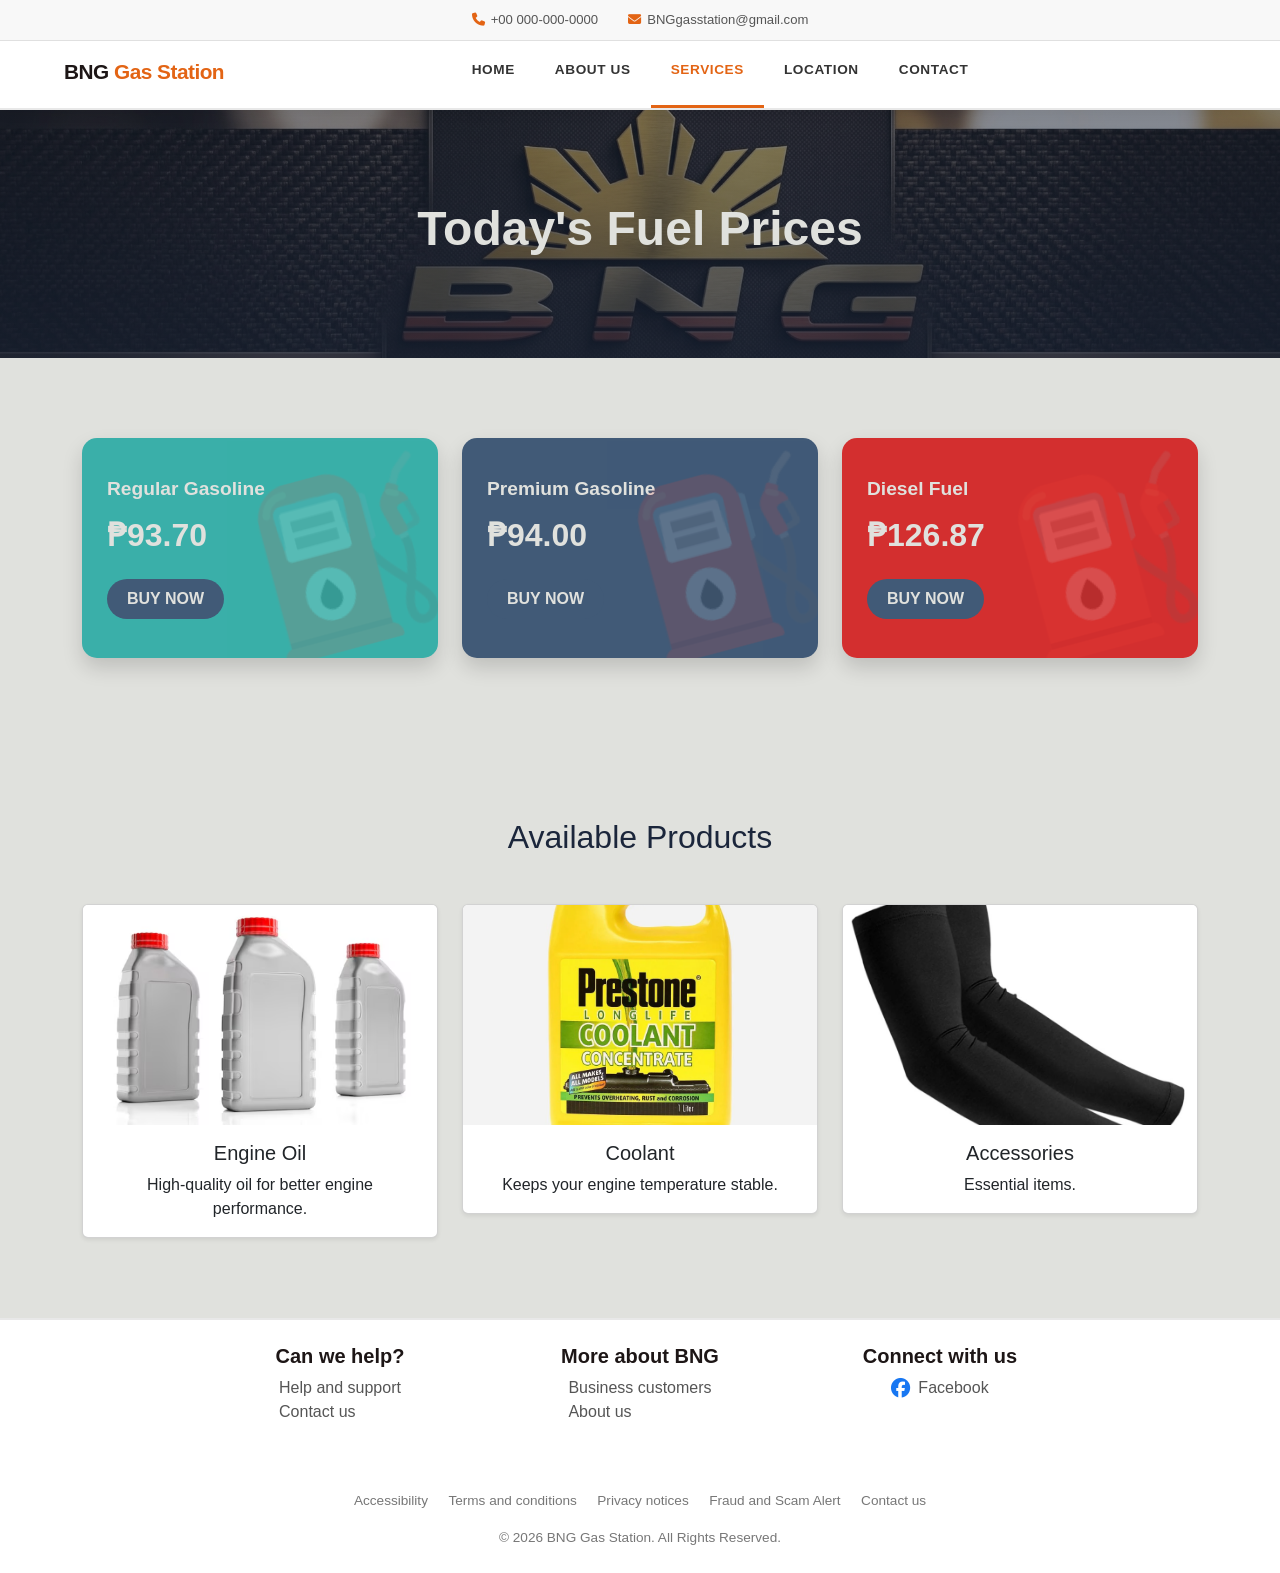
<file: services.html>
<!DOCTYPE html>
<html lang="en">
<head>
<meta charset="UTF-8">
<meta name="viewport" content="width=device-width, initial-scale=1">
<title>BNG Gas Station - Prices</title>
 
<link href="https://cdn.jsdelivr.net/npm/bootstrap@5.3.2/dist/css/bootstrap.min.css" rel="stylesheet">
<link rel="stylesheet" href="https://cdnjs.cloudflare.com/ajax/libs/font-awesome/6.5.0/css/all.min.css">
 
<style>
/* GENERAL */
body {
  background-color: #E0E1DD;
  font-family: 'Segoe UI', sans-serif;
  margin: 0; padding: 0;
  scroll-behavior: smooth;
  color: #1B263B;
}
 
/* ================= TOP BAR ================= */
.top-bar {
  background-color: #f8f8f8;
  border-bottom: 1px solid #e0e0e0;
  padding: 10px 0;
  font-size: 0.82rem;
  color: #555;
  position: fixed;
  top: 0; left: 0;
  width: 100%;
  z-index: 1100;
}
.top-bar a { color: #555; text-decoration: none; }
.top-bar a:hover { color: #E36414; }
.top-bar-inner {
  display: flex;
  align-items: center;
  justify-content: center;
  gap: 30px;
  flex-wrap: wrap;
}
.top-bar-inner span,
.top-bar-inner a { display: inline-flex; align-items: center; gap: 6px; }
.top-bar i { color: #E36414; }
 
/* ================= MAIN NAVBAR ================= */
.main-navbar {
  background-color: #ffffff;
  border-bottom: 2px solid #e8e8e8;
  box-shadow: 0 3px 12px rgba(0,0,0,0.08);
  position: fixed;
  top: 36px; left: 0;
  width: 100%;
  z-index: 1090;
}
.main-navbar .nav-container {
  display: flex;
  align-items: center;
  justify-content: space-between;
  min-height: 72px;
  max-width: 1200px;
  margin: 0 auto;
  padding: 0 24px;
}
.navbar-brand-custom {
  font-size: 1.3rem;
  font-weight: 800;
  color: #1D1616 !important;
  text-decoration: none;
  letter-spacing: -0.5px;
  white-space: nowrap;
  flex-shrink: 0;
}
.navbar-brand-custom span { color: #E36414; }
.main-nav {
  display: flex;
  align-items: center;
  justify-content: center;
  list-style: none;
  margin: 0; padding: 0;
  flex: 1; gap: 0;
}
.main-nav li a {
  display: block;
  padding: 24px 20px;
  font-size: 0.85rem;
  font-weight: 700;
  letter-spacing: 0.6px;
  text-transform: uppercase;
  color: #333;
  text-decoration: none;
  border-bottom: 3px solid transparent;
  transition: color 0.2s, border-color 0.2s;
}
.main-nav li a:hover,
.main-nav li a.active { color: #E36414; border-bottom-color: #E36414; }
.mobile-toggle {
  display: none;
  background: none;
  border: 1px solid #ccc;
  border-radius: 4px;
  font-size: 1.2rem;
  color: #333;
  cursor: pointer;
  padding: 6px 10px;
}
@media (max-width: 991px) {
  .top-bar-inner { gap: 14px; font-size: 0.75rem; }
  .mobile-toggle { display: block; }
  .main-nav {
    display: none;
    flex-direction: column;
    width: 100%;
    background: #fff;
    border-top: 1px solid #eee;
    padding: 8px 0;
  }
  .main-nav.open { display: flex; }
  .main-nav li a {
    padding: 12px 24px;
    border-bottom: none;
    border-left: 3px solid transparent;
    width: 100%;
  }
  .main-nav li a:hover,
  .main-nav li a.active { border-bottom: none; border-left-color: #E36414; background: #fff8f4; }
  .main-navbar .nav-container { flex-wrap: wrap; }
}
 
/* HERO */
.hero-small {
  height: 250px;
  background: linear-gradient(rgba(27,38,59,0.5), rgba(27,38,59,0.7)),
              url('images/header.png') center/cover no-repeat;
  display: flex;
  align-items: center;
  justify-content: center;
  text-align: center;
  color: #E0E1DD;
  margin-top: 108px;
}
.hero-small h1 { font-size: 3rem; font-weight: 700; }
 
/* SECTION */
.section { padding: 80px 20px; }
 
/* FUEL CARDS */
.fuel-card {
  border-radius: 15px;
  padding: 35px 25px;
  min-height: 220px;
  color: #E0E1DD;
  display: flex;
  flex-direction: column;
  justify-content: center;
  align-items: flex-start;
  position: relative;
  overflow: hidden;
  transition: all 0.3s ease;
  box-shadow: 0 10px 20px rgba(0,0,0,0.15);
}
.fuel-card:hover { transform: translateY(-10px); box-shadow: 0 15px 30px rgba(0,0,0,0.3); }
.fuel-card::after {
  content: "⛽";
  position: absolute;
  right: -10px; bottom: -20px;
  font-size: 160px;
  opacity: 0.15;
  transform: rotate(-15deg);
  pointer-events: none;
}
.card-regular { background-color: #3AAFA9; }
.card-premium { background-color: #415A77; }
.card-diesel  { background-color: #D32F2F; }
.fuel-card h2 { font-size: 1.2rem; font-weight: 600; margin-bottom: 10px; }
.fuel-card .price-text { font-size: 2rem; font-weight: 800; margin-bottom: 20px; }
.fuel-card .btn-buy {
  background-color: #415A77;
  border: none;
  color: #E0E1DD;
  border-radius: 50px;
  padding: 8px 20px;
  font-weight: 600;
  text-transform: uppercase;
  transition: 0.3s;
  text-decoration: none;
}
.fuel-card .btn-buy:hover { background-color: #1B263B; color: #E0E1DD; }
 
/* SLIDE-IN ANIMATION */
.slide-in-card {
  opacity: 0;
  transform: translateX(-80px);
  transition: opacity 0.6s ease, transform 0.6s ease;
}
.slide-in-card.visible { opacity: 1; transform: translateX(0); }
.slide-in-card:nth-child(1) { transition-delay: 0s; }
.slide-in-card:nth-child(2) { transition-delay: 0.15s; }
.slide-in-card:nth-child(3) { transition-delay: 0.3s; }
 
/* ================= FOOTER ================= */
.footer-section {
  background-color: #ffffff;
  color: #1D1616;
  padding: 40px 0;
  border-top: 2px solid #e8e8e8;
}
.footer-section h5 { color: #1D1616; font-weight: 700; }
.footer-section a { color: #555; text-decoration: none; }
.footer-section a:hover { color: #E36414; }
.footer-bottom a { color: #777; font-size: 0.85rem; }
.footer-bottom a:hover { color: #E36414; }
.footer-section p.copyright { color: #777; font-size: 0.85rem; }
.facebook-link { display: inline-flex; align-items: center; gap: 8px; transition: color 0.3s; }
.facebook-link i { font-size: 1.2rem; color: #1877F2; }
.facebook-link:hover i { color: #4196ff; }
</style>
</head>
<body>
 
<!-- TOP BAR -->
<div class="top-bar">
  <div class="container">
    <div class="top-bar-inner">
      <a href="tel:+000000000"><i class="fa fa-phone"></i> +00 000-000-0000</a>
      <a href="mailto:BNGgasstation@gmail.com"><i class="fa fa-envelope"></i> BNGgasstation@gmail.com</a>

    </div>
  </div>
</div>
 
<!-- MAIN NAVBAR -->
<nav class="main-navbar">
  <div class="nav-container">
    <a class="navbar-brand-custom" href="index.html">BNG <span>Gas Station</span></a>
    <button class="mobile-toggle" id="mobileToggle" aria-label="Toggle menu">
      <i class="fa fa-bars"></i>
    </button>
    <ul class="main-nav" id="mainNav">
      <li><a href="index.html">Home</a></li>
      <li><a href="prices.html">About Us</a></li>
      <li><a href="services.html" class="active">Services</a></li>
      <li><a href="location.html">Location</a></li>
      <li><a href="contact.html">Contact</a></li>
    </ul>
  </div>
</nav>
 
<!-- HERO -->
<section class="hero-small">
  <div class="container">
    <h1>Today's Fuel Prices</h1>
  </div>
</section>
 
<!-- PRICE CARDS -->
<section class="section">
  <div class="container">
    <div class="row g-4 justify-content-center">
      <div class="col-md-4">
        <div class="fuel-card card-regular">
          <h2>Regular Gasoline</h2>
          <div class="price-text">₱93.70</div>
          <a href="#" class="btn-buy">Buy Now</a>
        </div>
      </div>
      <div class="col-md-4">
        <div class="fuel-card card-premium">
          <h2>Premium Gasoline</h2>
          <div class="price-text">₱94.00</div>
          <a href="#" class="btn-buy">Buy Now</a>
        </div>
      </div>
      <div class="col-md-4">
        <div class="fuel-card card-diesel">
          <h2>Diesel Fuel</h2>
          <div class="price-text">₱126.87</div>
          <a href="#" class="btn-buy">Buy Now</a>
        </div>
      </div>
    </div>
  </div>
</section>
 
<!-- PRODUCTS SECTION -->
<section class="section">
  <div class="container">
    <h2 class="text-center mb-5">Available Products</h2>
    <div class="row g-4">
      <div class="col-md-4 slide-in-card">
        <div class="card shadow-sm">
          <img src="images/7.avif" class="card-img-top" style="height:220px; object-fit:cover;">
          <div class="card-body text-center">
            <h5 class="card-title">Engine Oil</h5>
            <p class="card-text">High-quality oil for better engine performance.</p>
          </div>
        </div>
      </div>
      <div class="col-md-4 slide-in-card">
        <div class="card shadow-sm">
          <img src="images/8.webp" class="card-img-top" style="height:220px; object-fit:cover;">
          <div class="card-body text-center">
            <h5 class="card-title">Coolant</h5>
            <p class="card-text">Keeps your engine temperature stable.</p>
          </div>
        </div>
      </div>
      <div class="col-md-4 slide-in-card">
        <div class="card shadow-sm">
          <img src="images/9.webp" class="card-img-top" style="height:220px; object-fit:cover;">
          <div class="card-body text-center">
            <h5 class="card-title">Accessories</h5>
            <p class="card-text">Essential items.</p>
          </div>
        </div>
      </div>
    </div>
  </div>
</section>
 
<!-- FOOTER -->
<footer class="footer-section py-4">
  <div class="container" style="max-width:900px;">
    <div class="row justify-content-center text-center">
      <div class="col-md-3 col-6 mb-4 mx-auto">
        <h5>Can we help?</h5>
        <ul class="list-unstyled d-inline-block text-start">
          <li><a href="services.html">Help and support</a></li>
          <li><a href="contact.html">Contact us</a></li>
        </ul>
      </div>
      <div class="col-md-3 col-6 mb-4 mx-auto">
        <h5>More about BNG</h5>
        <ul class="list-unstyled d-inline-block text-start">
          <li><a href="#">Business customers</a></li>
          <li><a href="prices.html">About us</a></li>

        </ul>
      </div>
      <div class="col-md-3 col-6 mb-4 mx-auto">
        <h5>Connect with us</h5>
        <ul class="list-unstyled d-inline-block text-start">
          <li>
            <a href="https://www.facebook.com/YOUR_PAGE_HERE" target="_blank" class="facebook-link">
              <i class="fa-brands fa-facebook"></i> Facebook
            </a>
          </li>
        </ul>
      </div>
    </div>
    <div class="footer-bottom text-center mt-4">
      <a href="#" class="mx-2">Accessibility</a>
      <a href="#" class="mx-2">Terms and conditions</a>
      <a href="#" class="mx-2">Privacy notices</a>
      <a href="#" class="mx-2">Fraud and Scam Alert</a>
      <a href="contact.html" class="mx-2">Contact us</a>
    </div>
    <p class="text-center mt-3 mb-0 copyright">© 2026 BNG Gas Station. All Rights Reserved.</p>
  </div>
</footer>
 
<script src="https://cdn.jsdelivr.net/npm/bootstrap@5.3.2/dist/js/bootstrap.bundle.min.js"></script>
<script>
  document.getElementById('mobileToggle').addEventListener('click', function () {
    document.getElementById('mainNav').classList.toggle('open');
    const icon = this.querySelector('i');
    icon.classList.toggle('fa-bars');
    icon.classList.toggle('fa-times');
  });
 
  const slideCards = document.querySelectorAll('.slide-in-card');
  const observer = new IntersectionObserver((entries) => {
    entries.forEach(entry => {
      if (entry.isIntersecting) {
        entry.target.classList.add('visible');
        observer.unobserve(entry.target);
      }
    });
  }, { threshold: 0.15 });
  slideCards.forEach(card => observer.observe(card));
</script>
</body>
</html>
</file>
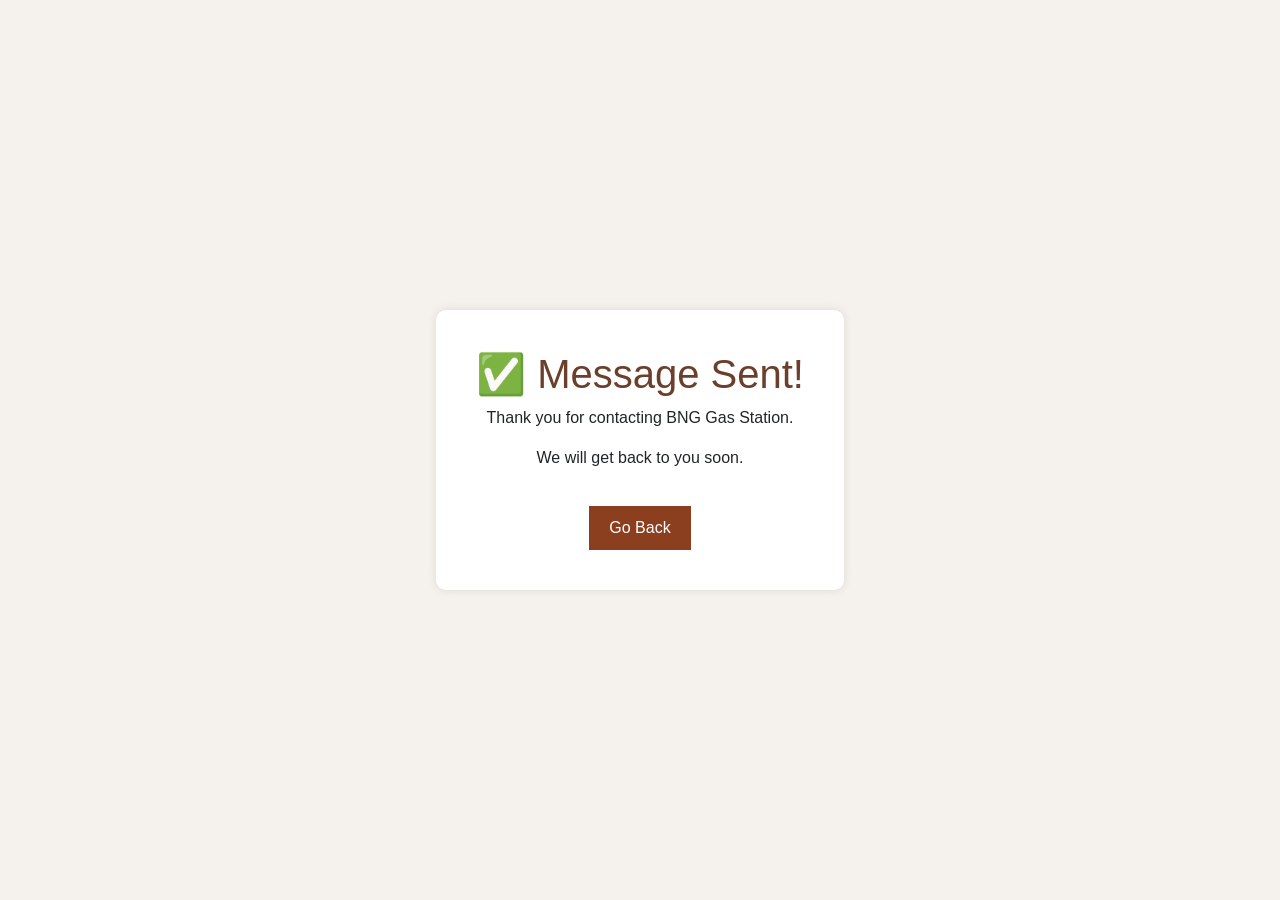
<file: thankyou.html>
<!DOCTYPE html>
<html lang="en">
<head>
  <meta charset="UTF-8">
  <title>Message Sent - BNG</title>

  <link href="https://cdn.jsdelivr.net/npm/bootstrap@5.3.2/dist/css/bootstrap.min.css" rel="stylesheet">

  <style>
    body {
      background: #f5f1ed;
      font-family: Arial;
      display: flex;
      justify-content: center;
      align-items: center;
      height: 100vh;
      text-align: center;
    }

    .box {
      background: white;
      padding: 40px;
      border-radius: 10px;
      box-shadow: 0 0 10px rgba(0,0,0,0.1);
    }

    h1 {
      color: #6b3f2b;
    }

    a {
      display: inline-block;
      margin-top: 20px;
      background: #8b3f1f;
      color: white;
      padding: 10px 20px;
      text-decoration: none;
    }
  </style>
</head>
<body>

<div class="box">
  <h1>✅ Message Sent!</h1>
  <p>Thank you for contacting BNG Gas Station.</p>
  <p>We will get back to you soon.</p>

  <a href="contact.html">Go Back</a>
</div>

</body>
</html>
</file>
